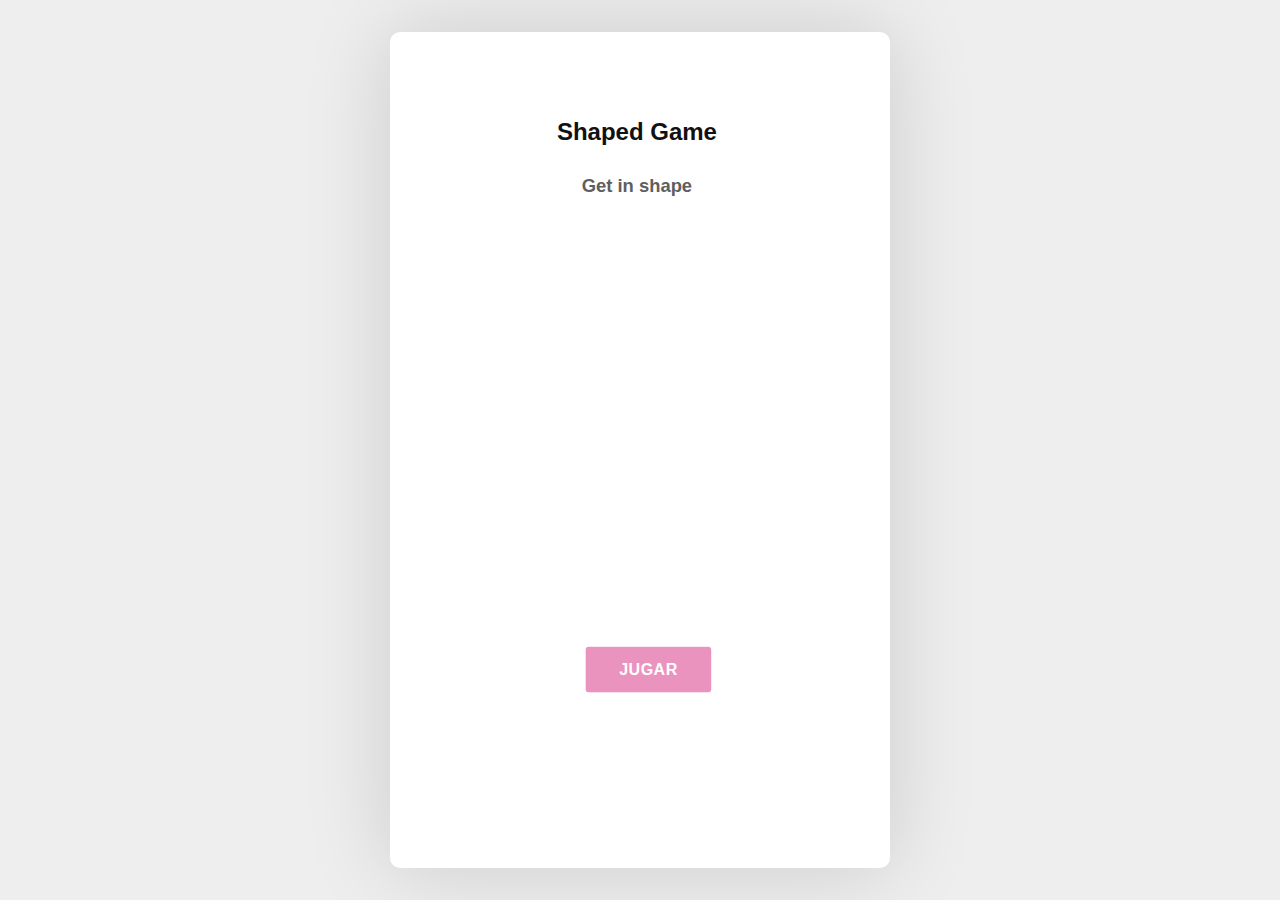
<file: public/index.html>
<!--
* 
* Proyecto final del módulo 10 - MOOC - UPM 
* 
* Basado en la entrega del ejercício final del Módulo 9
* 
* Realizado y completado por Alejandro Martínez Olea
*
-->

<!DOCTYPE html>
<html class="no-js" lang="es">

<head>
    <meta charset="utf-8" />

    <!-- // MANIFEST.JSON // -->
    <link rel="manifest" href="../manifest.json" />

    <meta name="viewport" content="width=device-width, initial-scale=1, user-scalable=yes, maximum-scale=5" />
    <meta http-equiv="X-UA-Compatible" content="ie=edge" />
    <meta name="theme-color" content="#fafafa" />

    <title>Shooter : Home</title>

    <meta name="description" content="Shooter game, juego hecho como proyecto Front-End" />
    <!-- <link rel="apple-touch-icon" href="assets/img/icon.png" /> -->
    <link rel="shortcut icon" href="assets/img/characters/char_01.png" type="image/x-icon">

    <!-- sass compiled -->
    <link type="text/css" rel="stylesheet" href="assets/css/main.css" />
    <link href="assets/css/main.css.map" />

    <!-- material icons 
    <link type="text/css" rel="stylesheet" href="assets/css/materialdesignicons.css" />
    <link href="assets/css/materialdesignicons.css.map" />
    Quitado del proyecto para reducir numero de elementos en github del mod 10  -->
</head>

<body>
    <div class="layout home">
       

        <!-- Cabecera de home -->
        <header>
             <!-- // BUTTON INSTALLER // -->
            <div id="buttonInstallDiv" class="install" hidden>
                <button id="buttonInstall" aria-label="Install"> Instalar PWA </button>
            </div>
            
            <h1>Shaped Game</h1>
            <h2>Get in shape</h2>
        </header>

        <!-- Sección principal de home -->
        <main>
            <!--  Fase 3 – Animaciones en SVG con SASS -->
            <div class="slider">
                <svg xmlns="http://www.w3.org/2000/svg" width="471" height="187" fill="none" viewBox="0 0 471 187">

                    <g class="char char_01">
                        <path fill="#32F5D2" stroke="#586465" stroke-width="4" d="M75.974 42.5c4.234-7.333 14.818-7.333 19.052 0l35.94 62.25c4.234 7.333-1.058 16.5-9.526 16.5H49.56c-8.468 0-13.76-9.167-9.526-16.5l35.94-62.25z" />
                        <path stroke="#586465" stroke-linecap="round" stroke-linejoin="round" stroke-width="4" d="M70 122v26.675L55 163M101 122v26.675L114 163" />
                        <g>
                            <path stroke="#586465" stroke-linecap="round" stroke-linejoin="round" stroke-width="4" d="M78.5 81.5L67 74" />
                            <circle cx="70" cy="87" r="4" fill="#586465" />
                            <path stroke="#586465" stroke-linecap="round" stroke-linejoin="round" stroke-width="4" d="M88.5 82.5l11-11" />
                            <circle cx="97" cy="86" r="4" fill="#586465" />
                            <path stroke="#586465" stroke-linecap="round" stroke-linejoin="round" stroke-width="4" d="M77 107l7.5-8.5 7.5 8" />
                        </g>
                    </g>
                    <g class="char char_02">
                        <path stroke="#586465" stroke-linecap="round" stroke-linejoin="round" stroke-width="4" d="M207 122v26.675L192 163M259 122v26.675L272 163" />
                        <rect width="104" height="81" x="180" y="39" fill="#F162C1" stroke="#586465" stroke-width="4" rx="14" />
                        <g>
                            <path stroke="#586465" stroke-linecap="round" stroke-linejoin="round" stroke-width="4" d="M199 79c0-4.97 5.373-9 12-9s12 4.03 12 9M240 79c0-4.97 5.373-9 12-9s12 4.03 12 9M240.696 92.626c0 3-3.965 5.432-8.855 5.432-4.891 0-8.855-2.432-8.855-5.433" />
                        </g>
                    </g>
                    <g class="char char_03">
                        <path stroke="#586465" stroke-linecap="round" stroke-linejoin="round" stroke-width="4" d="M371 122v26.675L356 163M402 122v26.675L415 163" />
                        <circle cx="386" cy="84" r="51" fill="#30ECF8" stroke="#586465" stroke-width="4" />
                        <g>
                            <circle cx="372" cy="87" r="4" fill="#586465" />
                            <circle cx="399" cy="87" r="4" fill="#586465" />
                            <path stroke="#586465" stroke-linecap="round" stroke-width="4" d="M363 84h47" />
                            <circle cx="401" cy="113" r="4" fill="#586465" />
                        </g>
                    </g>
                </svg>

            </div>
        </main>

        <!-- Navegación de home -->
        <div class="main_navigation">
            <a href="game.html" class="btn btn_primary">Jugar</a>
        </div>
        <div class="secondary_navigation">
            <a href="highscores.html" class="secondary_navigation_item">
                <div class="icon">
                    <img src="./assets/img/award.png" width="32" height="32">
                </div>
                <div class="label">High Scores</div>
            </a>
        </div>
    </div>

    <!-- App -->
    <script src="app/libs/anime.min.js"></script>
    <script src="app/main.js"></script>

    <!-- // SERVICE WORKER // -->
     <script>
        if (navigator.serviceWorker) {
          window.addEventListener('load', () => {
              navigator.serviceWorker
                  .register('/service-worker.js')
                  .then(reg => console.log('[ServiceWorker] - Registrado'))
                  .catch(swErr => console.log(
                        `[ServiceWorker] - Error al instalar: ${swErr}}`));
            });
        }
     </script>

     <!-- // INSTALL SCRIPT // -->
     <script src="app/install.js"> </script>
</body>

</html>
</file>
<file: public/assets/css/main.css>
@charset "UTF-8";
h1,
h2,
h3,
h4,
h5,
h6 {
  margin: 0;
}

*,
*::before,
*::after {
  box-sizing: border-box;
}

html {
  font-family: Cursive, sans-serif;
  line-height: 1.15;
  -webkit-text-size-adjust: 100%;
  -ms-text-size-adjust: 100%;
  -ms-overflow-style: scrollbar;
  -webkit-tap-highlight-color: rgba(0, 0, 0, 0);
}
article, aside, dialog, figcaption, figure, footer, header, hgroup, main, nav, section {
  display: block;
}

body {
  margin: 0;
  font-family: "Brush Script MT", Arial, sans_serif;
  font-size: 1rem;
  font-weight: normal;
  line-height: 1.5rem;
  color: #333;
  text-align: left;
  background-color: #fff;
}

[tabindex="-1"]:focus {
  outline: 0 !important;
}

hr {
  box-sizing: content-box;
  height: 0;
  overflow: visible;
}

h1, h2, h3, h4, h5, h6 {
  margin-top: 0;
  margin-bottom: 1em;
}

p {
  margin-top: 0;
  margin-bottom: 1em;
}

abbr[title],
abbr[data-original-title] {
  text-decoration: underline;
  -webkit-text-decoration: underline dotted;
          text-decoration: underline dotted;
  cursor: help;
  border-bottom: 0;
}

address {
  margin-bottom: 1rem;
  font-style: normal;
  line-height: inherit;
}

ol,
ul,
dl {
  margin-top: 0;
  margin-bottom: 1rem;
}

ol ol,
ul ul,
ol ul,
ul ol {
  margin-bottom: 0;
}

dt {
  font-weight: bold;
}

dd {
  margin-bottom: 0.5rem;
  margin-left: 0;
}

blockquote {
  margin: 0 0 1rem;
}

dfn {
  font-style: italic;
}

b,
strong {
  font-weight: bolder;
}

small {
  font-size: 80%;
}

sub,
sup {
  position: relative;
  font-size: 75%;
  line-height: 0;
  vertical-align: baseline;
}

sub {
  bottom: -0.25em;
}

sup {
  top: -0.5em;
}

a {
  color: #345c8d;
  text-decoration: none;
  background-color: transparent;
  -webkit-text-decoration-skip: objects;
}
a:hover {
  color: #264468;
  text-decoration: none;
}

a:not([href]):not([tabindex]) {
  color: inherit;
  text-decoration: none;
}
a:not([href]):not([tabindex]):hover:focus {
  color: inherit;
  text-decoration: none;
}
a:not([href]):not([tabindex]):focus {
  outline: 0;
}

pre,
code,
kbd,
samp {
  font-family: monospace, monospace;
  font-size: 1em;
}

pre {
  margin-top: 0;
  margin-bottom: 1rem;
  overflow: auto;
  -ms-overflow-style: scrollbar;
}

figure {
  margin: 0 0 1rem;
}

img {
  vertical-align: middle;
  border-style: none;
}

svg:not(:root) {
  overflow: hidden;
}

a,
area,
button,
[role=button],
input:not([type=range]),
label,
select,
summary,
textarea {
  touch-action: manipulation;
}

table {
  border-collapse: collapse;
}

caption {
  padding-top: 0.5em;
  padding-bottom: 0.5em;
  color: #595959;
  text-align: left;
  caption-side: bottom;
}

th {
  text-align: inherit;
}

label {
  display: inline-block;
  margin-bottom: 0.5rem;
}

button {
  border-radius: 0;
}

button:focus {
  outline: 1px dotted;
  outline: 5px auto -webkit-focus-ring-color;
}

input,
button,
select,
optgroup,
textarea {
  margin: 0;
  font-family: inherit;
  font-size: inherit;
  line-height: inherit;
}

button,
input {
  overflow: visible;
}

button,
select {
  text-transform: none;
}

button,
html [type=button],
[type=reset],
[type=submit] {
  -webkit-appearance: button;
}

button::-moz-focus-inner,
[type=button]::-moz-focus-inner,
[type=reset]::-moz-focus-inner,
[type=submit]::-moz-focus-inner {
  padding: 0;
  border-style: none;
}

input[type=radio],
input[type=checkbox] {
  box-sizing: border-box;
  padding: 0;
}

input[type=date],
input[type=time],
input[type=datetime-local],
input[type=month] {
  -webkit-appearance: listbox;
}

textarea {
  overflow: auto;
  resize: vertical;
}

fieldset {
  min-width: 0;
  padding: 0;
  margin: 0;
  border: 0;
}

legend {
  display: block;
  width: 100%;
  max-width: 100%;
  padding: 0;
  margin-bottom: 0.5rem;
  font-size: 1.5rem;
  line-height: inherit;
  color: inherit;
  white-space: normal;
}

progress {
  vertical-align: baseline;
}

[type=number]::-webkit-inner-spin-button,
[type=number]::-webkit-outer-spin-button {
  height: auto;
}

[type=search] {
  outline-offset: -2px;
  -webkit-appearance: none;
}

[type=search]::-webkit-search-cancel-button,
[type=search]::-webkit-search-decoration {
  -webkit-appearance: none;
}

::-webkit-file-upload-button {
  font: inherit;
  -webkit-appearance: button;
}

output {
  display: inline-block;
}

summary {
  display: list-item;
}

template {
  display: none;
}

[hidden] {
  display: none !important;
}

@keyframes rotation {
  from {
    transform: rotate(0deg);
    -webkit-transform: rotate(0deg);
  }
  to {
    transform: rotate(359deg);
    -webkit-transform: rotate(359deg);
  }
}

}
.color1 {
  color: var(--color_1);
}

.border_color1 {
  border-color: var(--color_1);
}

.bg_color1 {
  background-color: var(--color_1);
}

.color2 {
  color: var(--color_2);
}

.border_color2 {
  border-color: var(--color_2);
}

.bg_color2 {
  background-color: var(--color_2);
}

.color3 {
  color: var(--color_3);
}

.border_color3 {
  border-color: var(--color_3);
}

.bg_color3 {
  background-color: var(--color_3);
}

.colorGray {
  color: var(--color_4);
}

.border_colorGray {
  border-color: var(--color_4);
}

.bg_colorGray {
  background-color: var(--color_4);
}

.colorGrayLight {
  color: var(--color_5);
}

.border_colorGrayLight {
  border-color: var(--color_5);
}

.bg_colorGrayLight {
  background-color: var(--color_5);
}

html,
body {
  font-size: 1rem;
  font-family: "Brush Script MT", Arial, sans_serif;
  line-height: 1.5rem;
  color: #333;
}

h1 {
  font-weight: bold;
  font-size: 1.5rem;
  line-height: 2rem;
  margin: 0 0 0.5rem;
}

h2 {
  font-weight: bold;
  font-size: 1.15rem;
  line-height: 1.5rem;
  margin: 0 0 0.5rem;
}

a {
  text-decoration: underline;
  color: rgb(0, 140, 255);
}

html,
body {
  background-color: #eee;
}

/*
 * Estilos para el layout general
 *
 * Si quieres aprender más sobre SCSS: 
 * https://www.youtube.com/playlist?list=PLn4HfBF-ETRsrE-AUpp2c4LpoNsK15X0d
 * y en 45 minutos eres experto/a en SCSS
 *
 */
.layout {
  height: 100vh;
  width: 100vw;
  max-width: 500px;
  overflow: auto;
  background-color: #fff;
  box-shadow: 0 0 86px rgba(0, 0, 0, 0.15);
}
.layout.home {
  display: grid;
  grid-template-rows: auto 1fr auto auto;
  grid-template-columns: 100%;
}
.layout.home header {
  grid-area: 1/1/span 1/-1;
}
.layout.home main {
  grid-area: 2/1/span 1/-1;
}
.layout.home .main_navigation {
  grid-area: 3/1/span 1/-1;
}
.layout.home .secondary_navigation {
  grid-area: 4/1/span 1/-1;
}
.layout.single_page {
  display: grid;
  grid-template-rows: auto 1fr auto;
  grid-template-columns: 100%;
}
.layout.single_page header {
  grid-area: 1/1/span 1/-1;
}
.layout.single_page main {
  grid-area: 2/1/span 1/-1;
}
.layout.single_page footer {
  grid-area: 3/1/span 1/-1;
}
.layout.game {
  display: grid;
  grid-template-rows: auto 1fr;
  grid-template-columns: 100%;
}
.layout.game .ui {
  grid-area: 1/1/span 1/-1;
}
.layout.game .game_container {
  grid-area: 2/1/span 1/-1;
}
.layout.game .modal_window {
  grid-area: 1/1/-1/-1;
}
@media screen and (min-width: 500px) {
  .layout {
    border-radius: 10px;
    overflow: hidden;
    margin: 2rem auto;
    height: calc(100vh - 4rem);
  }
}

/*
 __    __  ______  __       __ ________ 
|  \  |  \/      \|  \     /  \        \
| ▓▓  | ▓▓  ▓▓▓▓▓▓\ ▓▓\   /  ▓▓ ▓▓▓▓▓▓▓▓
| ▓▓__| ▓▓ ▓▓  | ▓▓ ▓▓▓\ /  ▓▓▓ ▓▓__    
| ▓▓    ▓▓ ▓▓  | ▓▓ ▓▓▓▓\  ▓▓▓▓ ▓▓  \   
| ▓▓▓▓▓▓▓▓ ▓▓  | ▓▓ ▓▓\▓▓ ▓▓ ▓▓ ▓▓▓▓▓   
| ▓▓  | ▓▓ ▓▓__/ ▓▓ ▓▓ \▓▓▓| ▓▓ ▓▓_____ 
| ▓▓  | ▓▓\▓▓    ▓▓ ▓▓  \▓ | ▓▓ ▓▓     \
 \▓▓   \▓▓ \▓▓▓▓▓▓ \▓▓      \▓▓\▓▓▓▓▓▓▓▓
 */
.home header {
  padding-top: 8vh;
}
.home header h1, .home header h2 {
  text-align: center;
  padding: 1vh;
}
.home header h1 {
  color: #111111;
}
.home header h2 {
  color: #5f5f5f;
  margin-bottom: 2vh;
}
.home main {
  background-color: #eee;
  display: flex;
  align-items: center;
  justify-content: center;
}
.home main .slider {
  margin: 2rem 0;
  display: flex;
  align-items: center;
  justify-content: center;
}
.home .main_navigation, .home .secondary_navigation {
  display: flex;
  justify-content: center;
  text-align: center;
}
.home .main_navigation {
  margin-top: 3vh;
}
.home .secondary_navigation {
  margin-top: 2vh;
}

/*
 __    __ _____  ______  __    __  ______   ______   ______  _______  ________  ______  
|  \  |  \      \/      \|  \  |  \/      \ /      \ /      \|       \|        \/      \ 
| ▓▓  | ▓▓\▓▓▓▓▓▓  ▓▓▓▓▓▓\ ▓▓  | ▓▓  ▓▓▓▓▓▓\  ▓▓▓▓▓▓\  ▓▓▓▓▓▓\ ▓▓▓▓▓▓▓\ ▓▓▓▓▓▓▓▓  ▓▓▓▓▓▓\
| ▓▓__| ▓▓ | ▓▓ | ▓▓ __\▓▓ ▓▓__| ▓▓ ▓▓___\▓▓ ▓▓   \▓▓ ▓▓  | ▓▓ ▓▓__| ▓▓ ▓▓__   | ▓▓___\▓▓
| ▓▓    ▓▓ | ▓▓ | ▓▓|    \ ▓▓    ▓▓\▓▓    \| ▓▓     | ▓▓  | ▓▓ ▓▓    ▓▓ ▓▓  \   \▓▓    \ 
| ▓▓▓▓▓▓▓▓ | ▓▓ | ▓▓ \▓▓▓▓ ▓▓▓▓▓▓▓▓_\▓▓▓▓▓▓\ ▓▓   __| ▓▓  | ▓▓ ▓▓▓▓▓▓▓\ ▓▓▓▓▓   _\▓▓▓▓▓▓\
| ▓▓  | ▓▓_| ▓▓_| ▓▓__| ▓▓ ▓▓  | ▓▓  \__| ▓▓ ▓▓__/  \ ▓▓__/ ▓▓ ▓▓  | ▓▓ ▓▓_____|  \__| ▓▓
| ▓▓  | ▓▓   ▓▓ \\▓▓    ▓▓ ▓▓  | ▓▓\▓▓    ▓▓\▓▓    ▓▓\▓▓    ▓▓ ▓▓  | ▓▓ ▓▓     \\▓▓    ▓▓
 \▓▓   \▓▓\▓▓▓▓▓▓ \▓▓▓▓▓▓ \▓▓   \▓▓ \▓▓▓▓▓▓  \▓▓▓▓▓▓  \▓▓▓▓▓▓ \▓▓   \▓▓\▓▓▓▓▓▓▓▓ \▓▓▓▓▓▓ 
 */
.single_page header {
  margin: 6vh 8vh;
}
.single_page header h2 {
  display: flex;
  justify-content: center;
  font-weight: 800;
}
.single_page header h2 .icon {
  margin-right: 1vh;
  color: #696969;
}
.single_page header h2 .label {
  color: #383838;
}
.single_page main {
  padding: 0 1rem;
}
.single_page main section {
  margin-bottom: 2rem;
}
.single_page main section h3 {
  margin-bottom: 1rem;
  color: #242424;
  font-weight: 800;
}
.single_page main section .big_scores .big_score {
  text-align: center;
  margin: 2rem 0 0vh;
  padding: 3vh 1.5rem;
  font-size: 3rem;
  color: rgb(192, 60, 137);
  font-weight: 750;
}
.single_page main section .swiper-pagination-bullet-active {
  background-color: rgb(192, 60, 115);
}
.single_page main section .leaderboard_items .leaderboard_item {
  color: #302c2c;
  display: flex;
  padding: 1vh 0.5rem;
  opacity: 1;
}
.single_page main section .leaderboard_items .leaderboard_item:first-child {
  color: rgb(192, 60, 115);
  font-weight: 800;
}
.single_page main section .leaderboard_items .leaderboard_item .number, .single_page main section .leaderboard_items .leaderboard_item .date, .single_page main section .leaderboard_items .leaderboard_item .score {
  display: flex;
  align-items: center;
  justify-content: safe;
}
.single_page main section .leaderboard_items .leaderboard_item .number {
  font-weight: 800;
  font-style: italic;
}
.single_page main section .leaderboard_items .leaderboard_item .date {
  margin-left: 2vh;
}
.single_page main section .leaderboard_items .leaderboard_item .score {
  /*
  display: flex;
  justify-content: flex-end;
  */
  margin-left: auto;
}
.single_page footer {
  margin: 4vh;
  display: flex;
  align-items: center;
  justify-content: center;
}
@media (max-height: 750px) {
  .single_page .btn_primary {
    justify-self: flex-start !important;
    position: absolute;
    left: 30%;
    bottom: 2.5rem;
    width: 5rem;
    text-align: left;
    text-overflow: ellipsis;
    white-space: nowrap;
    overflow: hidden;
    color: transparent !important;
    background-image: url("../img/left_arrow.png") !important;
    background-repeat: no-repeat;
    background-position: center;
    background-size: 40px;
    transition: all ease 500ms;
  }
  .single_page .btn_primary:hover {
    color: transparent !important;
  }
}

/*                                  
|       \           |  \                                        
| ▓▓▓▓▓▓▓\ ______  _| ▓▓_    ______  _______   ______   _______ 
| ▓▓__/ ▓▓/      \|   ▓▓ \  /      \|       \ /      \ /       \
| ▓▓    ▓▓  ▓▓▓▓▓▓\\▓▓▓▓▓▓ |  ▓▓▓▓▓▓\ ▓▓▓▓▓▓▓\  ▓▓▓▓▓▓\  ▓▓▓▓▓▓▓
| ▓▓▓▓▓▓▓\ ▓▓  | ▓▓ | ▓▓ __| ▓▓  | ▓▓ ▓▓  | ▓▓ ▓▓    ▓▓\▓▓    \ 
| ▓▓__/ ▓▓ ▓▓__/ ▓▓ | ▓▓|  \ ▓▓__/ ▓▓ ▓▓  | ▓▓ ▓▓▓▓▓▓▓▓_\▓▓▓▓▓▓\
| ▓▓    ▓▓\▓▓    ▓▓  \▓▓  ▓▓\▓▓    ▓▓ ▓▓  | ▓▓\▓▓     \       ▓▓
 \▓▓▓▓▓▓▓  \▓▓▓▓▓▓    \▓▓▓▓  \▓▓▓▓▓▓ \▓▓   \▓▓ \▓▓▓▓▓▓▓\▓▓▓▓▓▓▓ 
 */
.btn {
  display: inline-flex;
  align-items: center;
  text-align: center;
  justify-content: center;
  text-decoration: none;
  padding: 9px 32px;
  font-weight: bold;
  border-radius: 4px;
  text-transform: uppercase;
  letter-spacing: 0.5px;
  color: #777;
  box-shadow: 0 0 0 0 rgba(192, 60, 126, 0.4);
  transition: all 300ms ease-in-out;
  text-decoration: none;
  cursor: pointer;
  /*
  JUEGO PAUSA
  */
}
.btn:hover, .btn:visited, .btn:link {
  color: inherit;
}
.btn:hover, .btn:focus {
  box-shadow: 2px 2px 2px 3px rgba(151, 151, 151, 0.4);
}
.btn.btn_primary {
  border: 1px solid rgb(209, 72, 106);
  background-color: rgb(221, 69, 145);
  color: rgb(255, 255, 255);
  transition: all ease;
  transition-duration: 250ms;
  border: 2px solid transparent;
}
.btn.btn_primary:hover, .btn.btn_primary:focus {
  color: black;
  border: 2px solid rgb(82, 0, 27);
  background-color: rgb(250, 111, 181);
  transition: border 0.15s, background-color 0.25s, color 0.25s;
}
.btn.btn_secondary:hover {
  color: #242424;
}
.btn.btn_link {
  padding: 0;
  width: 50px;
  height: 50px;
  border-radius: 50%;
  background: #e9e9e9;
  border: 1px solid #F2F2F2;
  color: #838383;
  display: flex;
  align-items: center;
  justify-content: center;
}
.btn.btn_link:hover {
  color: #242424;
  cursor: pointer;
}

/*
 HIGHSCORES
*/
.secondary_navigation_item {
  display: flex;
  flex-direction: column;
  align-items: center;
  text-decoration: none;
}
.secondary_navigation_item:hover, .secondary_navigation_item:visited, .secondary_navigation_item:link {
  text-decoration: none;
}
.secondary_navigation_item .icon {
  width: 50px;
  height: 50px;
  border-radius: 50%;
  background: #eee;
  color: #525252;
  display: flex;
  align-items: center;
  justify-content: center;
  transition: all ease 500ms;
  padding: 5px 0 0 ;
}
.secondary_navigation_item .icon:hover {
  box-shadow: 0 3px 5px rgba(0, 0, 0, 0.5);
  transition: all ease 250ms;
}
.secondary_navigation_item .label {
  margin: 0.8vh 0 6.5vh;
  font-size: 1rem;
  padding: 0.5vh 1vh;
  transition: all ease 500ms;
  color: #777;
}
.secondary_navigation_item .label:hover {
  box-shadow: 0 3px 5px rgba(0, 0, 0, 0.5);
  transition: all ease 250ms;
  border-radius: 10px;
  background-color: rgb(247, 247, 247);
}

.install {
  z-index: 1;
  background-color: #3f3f3f !important;
  top: 32px;
  border-radius: 5px;
  transition: all 500ms;
  margin: -8vh 0 3vh 0;
  text-align: center;
}

.install:hover {
  border: 1px solid rgb(82, 0, 27) !important;
  background-color: rgb(250, 111, 181) !important;
  transition: all 500ms;
}

.install button {
  background-color: transparent;
  border: none;
  color: wheat;
  font-weight: bold;
  padding: 0 20vh;
  transition: all 500ms;
}

.install button:hover {
  color: black;
  transition: all 500ms;
  border: none !important;
  cursor: pointer;
}

.layout home {
  display: flex;
  align-items: center;
  text-align: center;
  justify-content: center;
}

/*                                 
    _____ __    __ ________  ______   ______  
   |     \  \  |  \        \/      \ /      \ 
    \▓▓▓▓▓ ▓▓  | ▓▓ ▓▓▓▓▓▓▓▓  ▓▓▓▓▓▓\  ▓▓▓▓▓▓\
      | ▓▓ ▓▓  | ▓▓ ▓▓__   | ▓▓ __\▓▓ ▓▓  | ▓▓
 __   | ▓▓ ▓▓  | ▓▓ ▓▓  \  | ▓▓|    \ ▓▓  | ▓▓
|  \  | ▓▓ ▓▓  | ▓▓ ▓▓▓▓▓  | ▓▓ \▓▓▓▓ ▓▓  | ▓▓
| ▓▓__| ▓▓ ▓▓__/ ▓▓ ▓▓_____| ▓▓__| ▓▓ ▓▓__/ ▓▓
 \▓▓    ▓▓\▓▓    ▓▓ ▓▓     \\▓▓    ▓▓\▓▓    ▓▓
  \▓▓▓▓▓▓  \▓▓▓▓▓▓ \▓▓▓▓▓▓▓▓ \▓▓▓▓▓▓  \▓▓▓▓▓▓       
*/
.game .Player {
  cursor: grab !important;
}
.game .ui {
  display: flex;
  align-items: center;
  justify-content: space-evenly;
  padding: 0.5rem;
}
.game .ui .lifes,
.game .ui .score {
  transition: all 1s;
}
.game .ui .lifes .amount,
.game .ui .score .amount {
  font-weight: 600;
  font-style: italic;
}
.game .ui .lifes .icon {
  font-size: 1.5rem;
}
.game .ui .score .icon {
  font-size: 2rem;
}
.game .game_container {
  background: #f5f5f5;
  padding: 1rem;
}
.game .game_container .game_holder {
  position: relative;
  height: 100%;
}
.game .game_container .estrella {
  position: absolute !important;
  top: 0;
  left: 0;
  transform: translate(955%, -280%) !important;
  opacity: 0;
  transition: all 3s;
}
.game .modal_window {
  position: relative;
  display: flex;
  justify-content: center;
  align-items: center;
  visibility: hidden;
  opacity: 0;
}
.game .modal_window .overlay {
  position: absolute;
  width: 100%;
  height: 100%;
  z-index: 2;
  background-color: rgba(0, 0, 0, 0.6);
}
.game .modal_window .holder {
  position: relative;
  width: 80%;
  z-index: 3;
  background-color: #fff;
  padding: 2vh;
  border-radius: 5px;
}
.game .modal_window .holder .message {
  font-size: 1.2rem;
  color: rgb(20, 20, 20);
  font-weight: bold;
  max-width: 30em;
  text-align: center;
}
.game .modal_window .holder .cta {
  margin-top: 1rem;
  display: grid;
  grid-template-columns: 1fr 1fr;
  grid-gap: 1rem;
}
.game .modal_window .holder .cta .btn {
  justify-content: center;
}
.game .modal_window.opened {
  visibility: visible;
  opacity: 1;
}

/*
// HOME Slider
*/
.slider svg {
  overflow: visible;
}
.slider svg g.char_01 {
  transform-origin: 20% 50%;
}
.slider svg g.char_01:hover {
  animation: move1 2200ms cubic-bezier(0.68, -0.55, 0.27, 1.55) infinite alternate, glow1 1200ms ease-in-out infinite alternate;
  filter: drop-shadow(0 0 8px #ffb3e6);
}
.slider svg g.char_02 {
  transform-origin: 50% 50%;
}
.slider svg g.char_02:hover {
  animation: move2 2600ms cubic-bezier(0.4, 0, 0.2, 1) infinite alternate, scale2 900ms ease-in-out infinite alternate, glow2 1400ms ease-in-out infinite alternate;
  filter: drop-shadow(0 0 10px #b3e6ff);
}
.slider svg g.char_03 {
  transform-origin: 80% 50%;
}
.slider svg g.char_03:hover {
  animation: shake3 700ms ease-in-out infinite alternate, glow3 1100ms ease-in-out infinite alternate;
  filter: drop-shadow(0 0 12px #ffe6b3);
}
.slider svg g.char {
  transition: all 1350ms cubic-bezier(0.4, 0, 0.2, 1);
}

@keyframes move1 {
  0% {
    transform: rotate(0deg) scale(1) translateY(0);
  }
  10% {
    transform: rotate(18deg) scale(1.08) translateY(-6px);
  }
  30% {
    transform: rotate(-12deg) scale(0.96) translateY(8px);
  }
  50% {
    transform: rotate(25deg) scale(1.12) translateY(-10px);
  }
  70% {
    transform: rotate(-20deg) scale(1.05) translateY(6px);
  }
  100% {
    transform: rotate(0deg) scale(1) translateY(0);
  }
}
@keyframes glow1 {
  0% {
    filter: drop-shadow(0 0 8px #d8ffb3);
  }
  100% {
    filter: drop-shadow(0 0 18px #69ff71);
  }
}
@keyframes move2 {
  0% {
    transform: rotate(0deg) scale(1) translateX(0);
  }
  15% {
    transform: rotate(-10deg) scale(1.1) translateX(-8px);
  }
  35% {
    transform: rotate(90deg) scale(1.2) translateX(10px);
  }
  55% {
    transform: rotate(180deg) scale(0.9) translateX(-12px);
  }
  75% {
    transform: rotate(270deg) scale(1.05) translateX(8px);
  }
  100% {
    transform: rotate(360deg) scale(1) translateX(0);
  }
}
@keyframes scale2 {
  0% {
    transform: scale(1);
  }
  50% {
    transform: scale(1.18);
  }
  100% {
    transform: scale(1);
  }
}
@keyframes glow2 {
  0% {
    filter: drop-shadow(0 0 10px #f2b3ff);
  }
  100% {
    filter: drop-shadow(0 0 22px #f700ff);
  }
}
@keyframes shake3 {
  0% {
    transform: translateX(0);
  }
  25% {
    transform: translateX(-4px);
  }
  50% {
    transform: translateX(4px);
  }
  75% {
    transform: translateX(-2px);
  }
  100% {
    transform: translateX(0);
  }
}
@keyframes glow3 {
  0% {
    filter: drop-shadow(0 0 12px #b3fcff);
  }
  100% {
    filter: drop-shadow(0 0 24px #003cff);
  }
}/*# sourceMappingURL=main.css.map */
</file>
